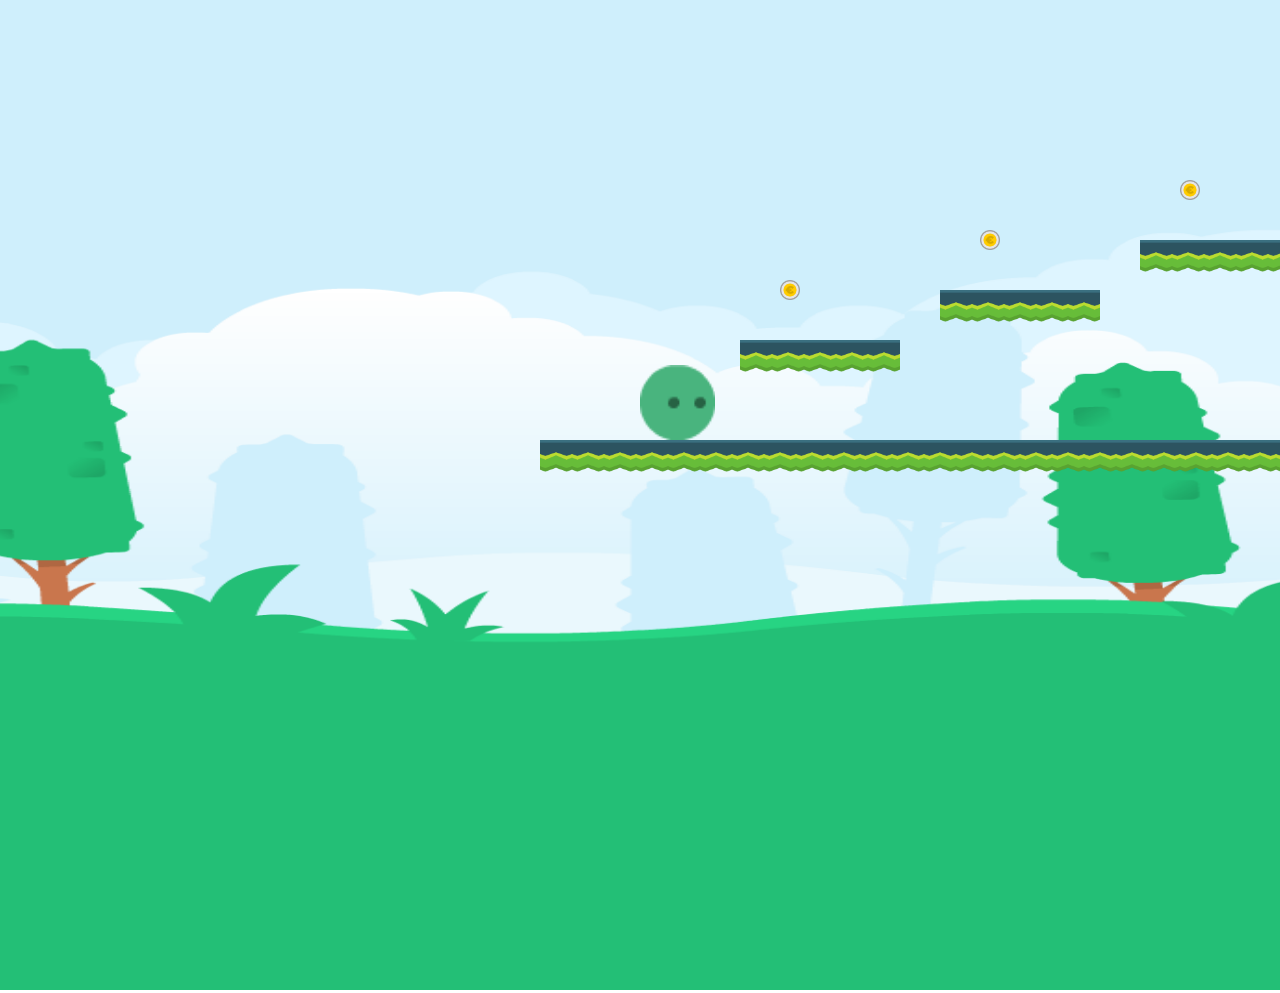
<file: index.html>
<!DOCTYPE html>
<html lang="en">
<head>
  <meta charset="UTF-8" />
  <!-- title for the browser tab -->
  <title>Platformer</title>
  <!-- link your styleshet -->
  <link rel="stylesheet" href="style.css" />
</head>

<body>
   <!-- on screen title -->
  <h1>PLATFORMER</h1>
  <!-- this where our game will be stored -->
  <canvas id="game"></canvas>
</body>

<!-- link your script file -->
<script src="script.js"></script>
</html>
</file>
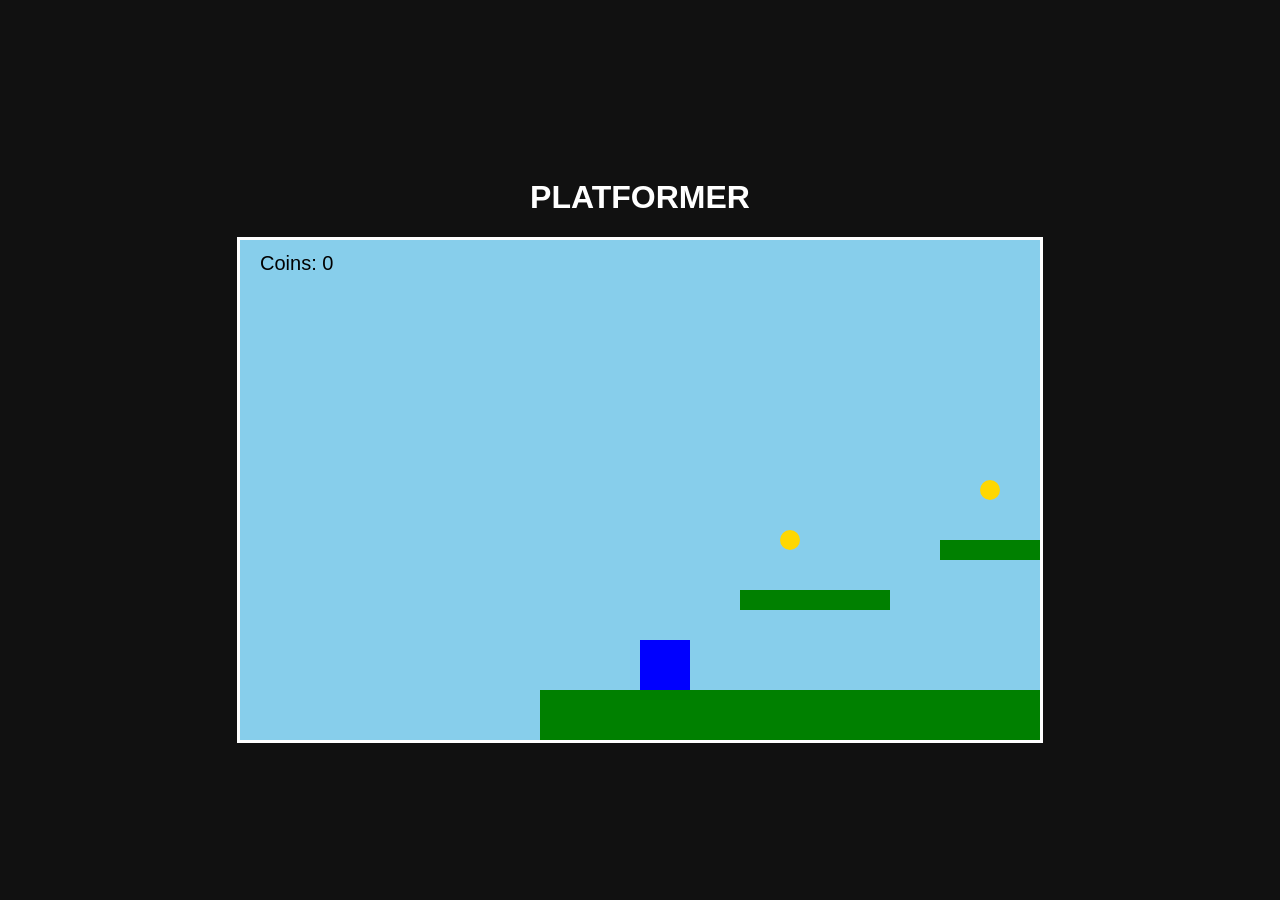
<file: platformer/index.html>
<!DOCTYPE html>
<html lang="en">
<head>
    <meta charset="UTF-8">
    <meta name="viewport" content="width=device-width, initial-scale=1.0">
    <title>Platformer</title>
    <link rel="stylesheet" href="style.css">
</head>
<body>
    <h1>PLATFORMER</h1>
    <canvas id="game"></canvas>
</body>

<script src="script.js"></script>
</html>
</file>
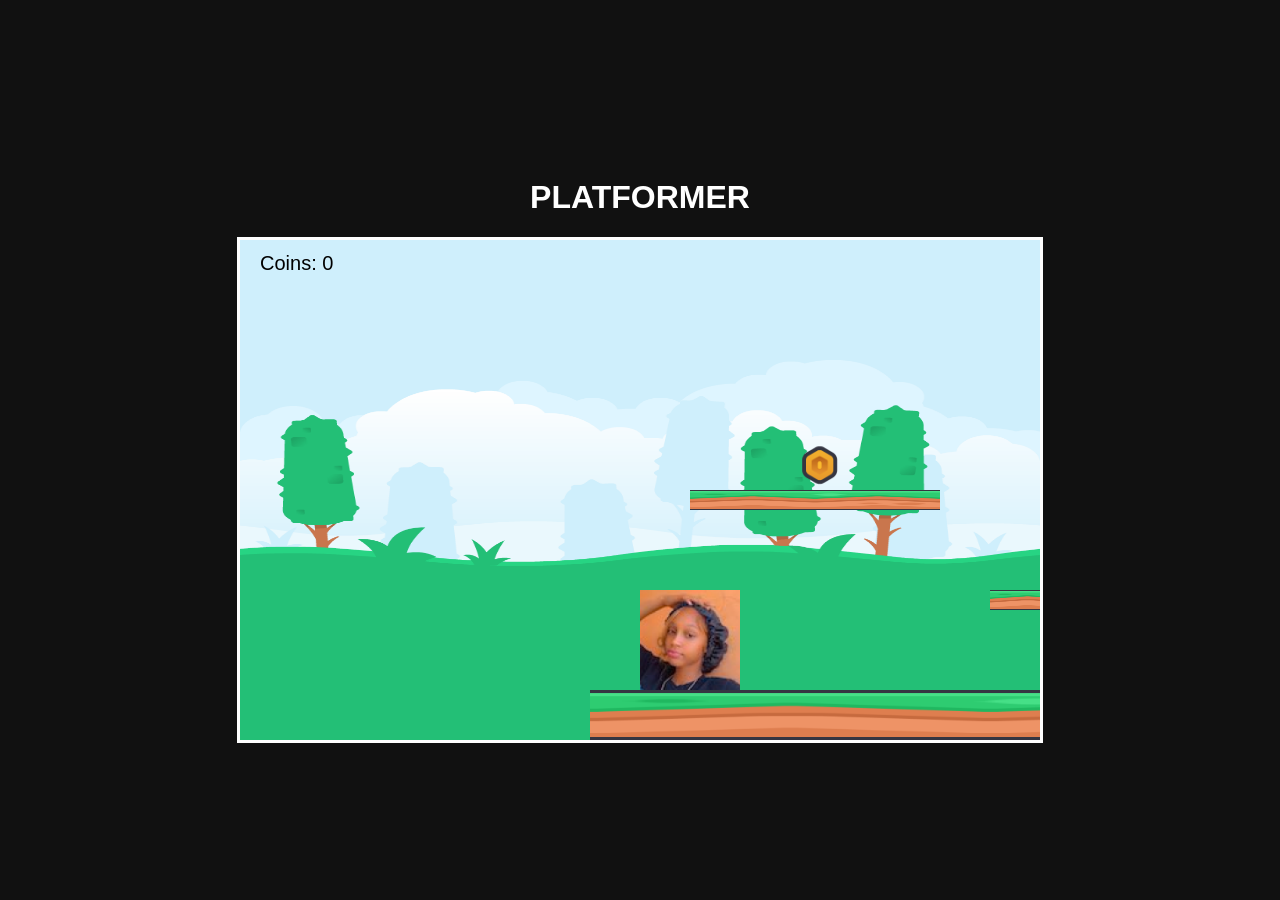
<file: src/index.html>
<!doctype html>
<html lang="en">
  <head>
    <meta charset="UTF-8" />
    <meta name="viewport" content="width=device-width, initial-scale=1.0" />
    <title>Platformer</title>
    <link rel="stylesheet" href="style.css" />
  </head>
  <body>
    <h1>PLATFORMER</h1>
    <canvas id="game"></canvas>
  </body>
  <script src="script.js"></script>
</html>
</file>
<file: style.css>
body  {
    margin: 0;
    background:#111;
    display: flex;
    flex-direction: column;
    align-items: center;
    justify-content: center;
    height: 100vh;
    color: white;
font-family: poppins, sans-serif;
}


canvas {
    image-rendering: pixelated;
    background: #87ceeb;
    border: 3px solid white;
    
}
</file>
<file: platformer/style.css>
body {
    margin: 0;
    background: #111;
    display: flex;
    flex-direction: column;
    align-items: center;
    justify-content: center;
    height: 100vh;
    color: white;
    font-family: poppins, sans-serif;
}

canvas {
    background: #87ceeb;
    border: 3px solid white;
}
</file>
<file: src/style.css>
body {
  margin: 0;
  background: #111;
  display: flex;
  flex-direction: column;
  align-items: center;
  justify-content: center;
  height: 100vh;
  color: white;
  font-family: poppins, sans-serif;
}

canvas {
  background: #e10808a5;
  border: 3px solid white;
  image-rendering: pixelated;
}
</file>
